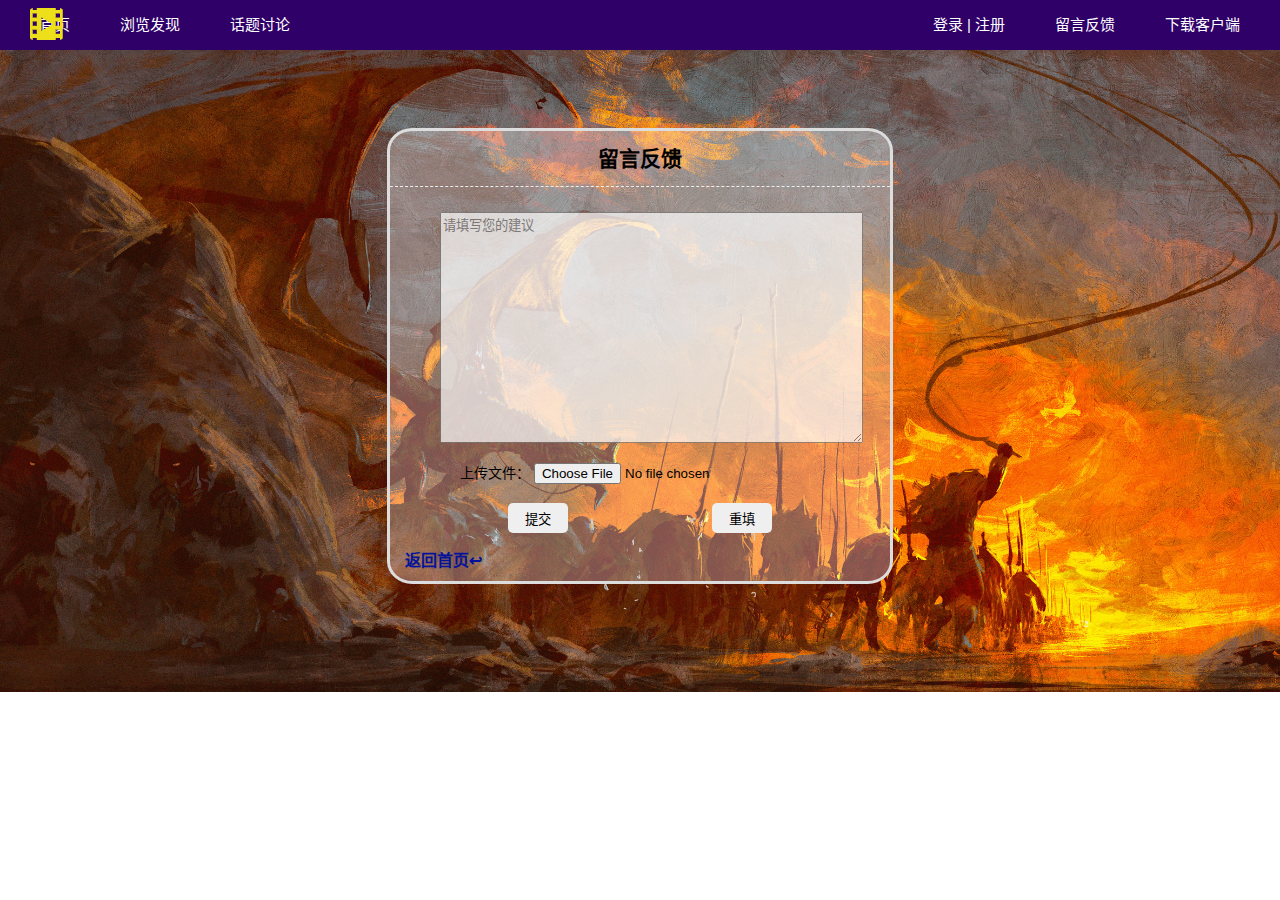
<file: feedback.html>
<!DOCTYPE html>
<html lang="zh-CN">
<head>
<meta charset="utf-8" />
<title>留言页面</title>
<link rel="stylesheet" type="text/css" href="css/feedback.css">
</head>
<body>
	<!--head begin-->
	<header>
		<div id="head">
			<ul class="left">
				<li class="logo">
					<a href="index.html"><img src="image/logo.png"></a>
				</li>
				<li><a href="sub_index.html">首页</a></li>
				<li><a>浏览发现</a></li>
				<li><a>话题讨论</a></li>
			</ul>
			<ul class="right">
				<li><a>下载客户端</a></li>
				<li><a href="feedback.html">留言反馈</a></li>
				<li><a href="signin.html">登录 | 注册</a></li>
			</ul>
		</div>
	</header>
	<!--head end-->
	
	<!--con begin-->
	<div id="con">
		<h2>留言反馈</h2>
		<form method="post">
			<label>	
				<textarea name="remark" cols="50" rows="15" placeholder="请填写您的建议"></textarea>
			</label>
			<br/>
			<label class="upload">
				上传文件：
				<input type="hidden" name="MAX_FILE_SIZE" value="1024000" />
				<input type="file" name="file" size="25" maxlength="100" />
			</label>
			<br/>
			<label class="btn">
					<input class="left" type="submit" name="submit" value="提交" />
					<input class="right" type="reset" name="cancel" value="重填" />
			</label>
			<a href="sub_index.html">返回首页↩</a>
		</form>
	</div>
	<!--con end-->
</body>
</html>
</file>
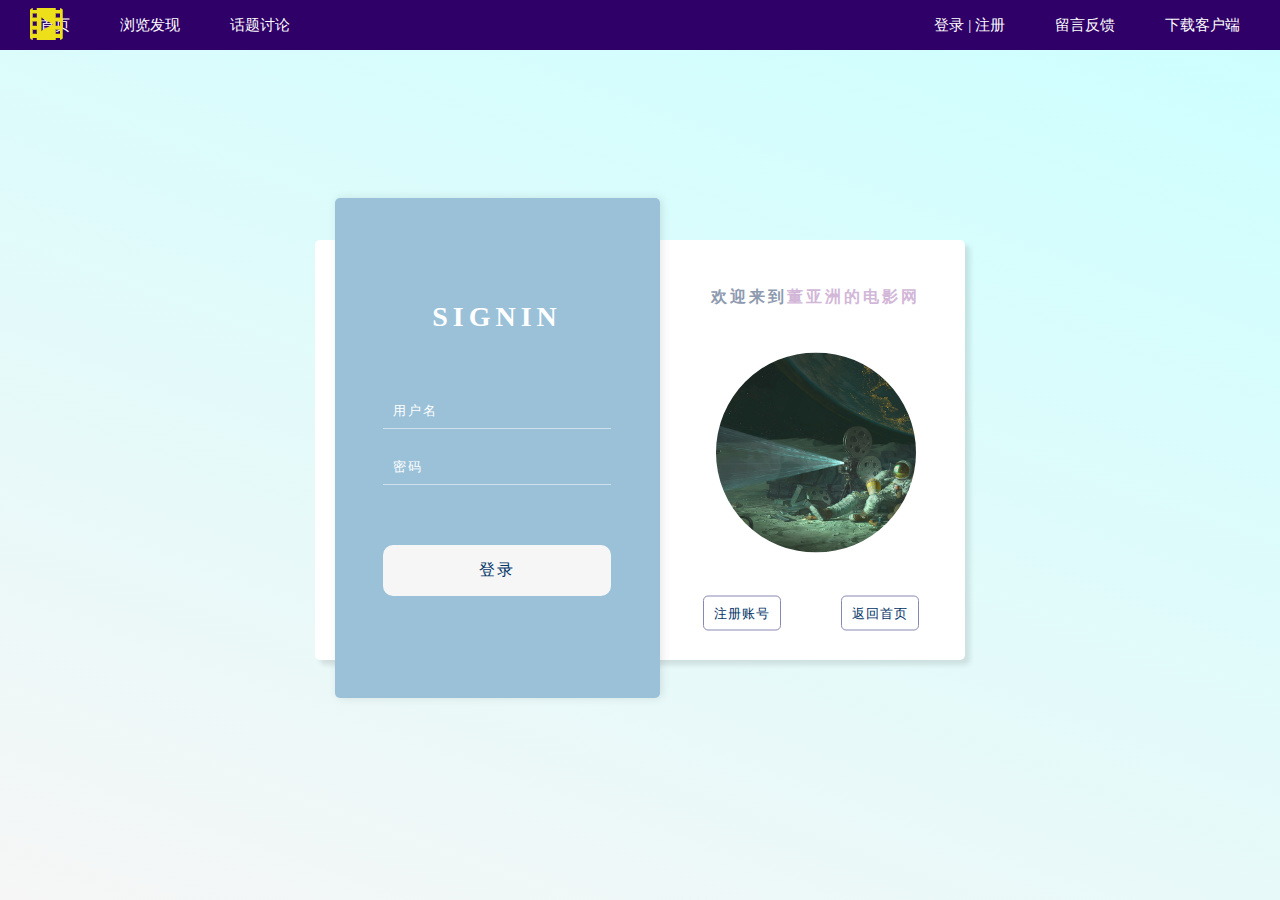
<file: signin.html>
<!DOCTYPE html>
<html>
<head>
<meta charset="utf-8">
<title>登录页面</title>
<link rel="stylesheet" type="text/css" href="css/signin.css">
</head>
<body>
	<!--head begin-->
	<header>
		<div id="head">
			<ul class="left">
				<li class="logo">
					<a href="index.html"><img src="image/logo.png"></a>
				</li>
				<li><a href="sub_index.html">首页</a></li>
				<li><a>浏览发现</a></li>
				<li><a>话题讨论</a></li>
			</ul>
			<ul class="right">
				<li><a>下载客户端</a></li>
				<li><a href="feedback.html">留言反馈</a></li>
				<li><a href="signin.html">登录 | 注册</a></li>
			</ul>
		</div>
	</header>
	<!--head end-->
	
	<!--con begin-->
    <div id="con">
        <div class="page1">
            <div class="signin-box">
                <h1>SIGNIN</h1>
                <input type="text" placeholder="用户名">
                <input type="password" placeholder="密码">
                <button>登录</button>
            </div>
            <div class="signup-box hidden">
                <h1>SIGNUP</h1>
                <input type="email" placeholder="邮箱">
                <input type="text" placeholder="用户名">
                <input type="password" placeholder="密码">
                <input type="password" placeholder="确认密码">
                <button>注册</button>
            </div>
        </div>
        <div class="page2 right">
            <h3>欢迎来到<span>董亚洲的电影网</span></h3>
            <img src="image/watch.jpg">
            <div class="btn">
				<a><button id="signup">注册账号</button></a>
				<a href="sub_index.html"><button id="back">返回首页</button></a>
            </div>
        </div>
        <div class="page2 left">
            <h3>欢迎来到<span>董亚洲的电影网</span></h3>
            <img src="image/watch.jpg">
            <div class="btn">
				<a><button id="signin">已有帐号</button></a>
				<a href="sub_index.html"><button id="back">返回首页</button></a>
            </div>
        </div>
    </div>
    <script src="js/signin.js"></script>
    <!--con end-->
</body>
</html>
</file>
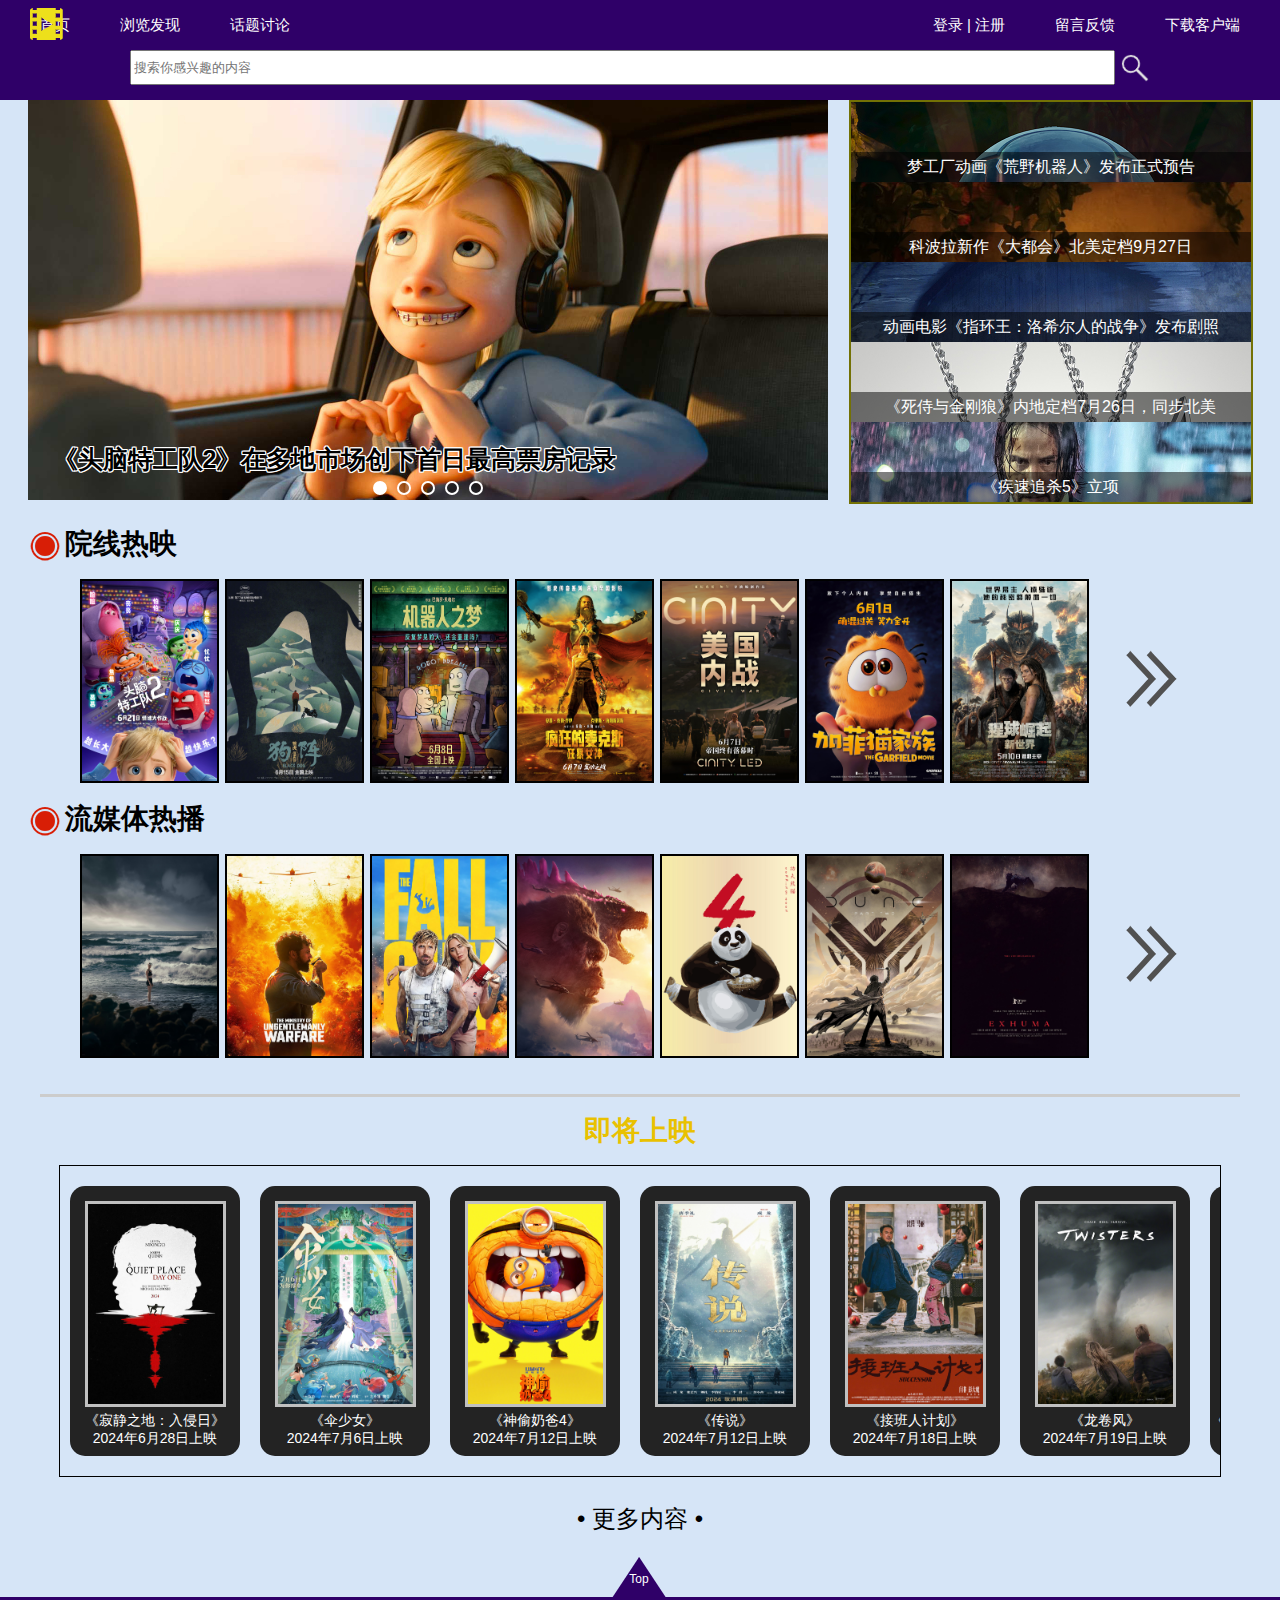
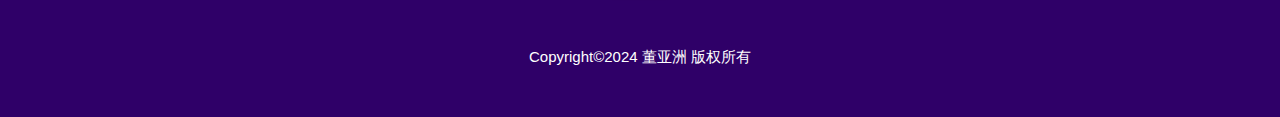
<file: sub_index.html>
<!doctype html>
<html>
<head>
<meta charset="utf-8">
<title>次级首页</title>
<link rel="stylesheet" type="text/css" href="css/sub_index.css">
<script src="js/sub_index.js"></script>
</head>
<body>
	<!--head begin-->
	<header>
		<div id="head">
			<ul class="left">
				<li class="logo">
					<a href="index.html"><img src="image/logo.png"></a>
				</li>
				<li><a href="sub_index.html">首页</a></li>
				<li><a>浏览发现</a></li>
				<li><a>话题讨论</a></li>
			</ul>
			<ul class="right">
				<li><a>下载客户端</a></li>
				<li><a href="feedback.html">留言反馈</a></li>
				<li><a href="signin.html">登录 | 注册</a></li>
			</ul>
		</div>
	</header>
	<!--head end-->
	
	<!--nav begin-->
	<nav id="nav">
		<div>
			<ul>
				<form method="post">
					<input class="input1" type="search" placeholder="搜索你感兴趣的内容"  name="search" size="120">
					<input class="input2" type="image" src="image/search.png" name="button" value="搜索">
				</form>
			</ul>
		</div>
	</nav>
	<!--nav end-->
	
	<!--banner begin-->
	<div id="banner">
		<div class="left">
			<ul id="item">
				<li class="item">
					<a href="#"><img src="image/pic1-1.jpg" ></a>
					<p>《头脑特工队2》在多地市场创下首日最高票房记录</p>
				</li>
				<li class="item">
					<a href="#"><img src="image/pic1-2.jpg" ></a>
					<p>巨石强森与迪士尼达成新的开发协议</p>
				</li>
				<li class="item">
					<a href="#"><img src="image/pic1-3.jpg" ></a>
					<p>国产动画电影《燃比娃》入选昂西国际动画节WIP单元</p>
				</li>
				<li class="item">
					<a href="#"><img src="image/pic1-4.jpg" ></a>
					<p>杰克·吉伦哈尔加盟《弗兰肯斯坦的新娘》</p>
				</li>
				<li class="item">
					<a href="#"><img src="image/pic1-5.jpg" ></a>
					<p>北野武将与米高梅工作室合作拍摄新电影</p>
				</li>
			</ul>
			<div id="btn-left">&lt;</div>
			<div id="btn-right">&gt;</div>
			<ul id="circle">
				<li class="circle"></li>
				<li class="circle"></li>
				<li class="circle"></li>
				<li class="circle"></li>
				<li class="circle"></li>
			</ul>
		</div>
		
		<div class="right">
			<ul class="blinds">
				<li><a href="video_player.html">
					<img src="image/pic2-1.jpg">
					<div class="text">梦工厂动画《荒野机器人》发布正式预告</div>
				</a></li>
				<li><a>
					<img src="image/pic2-2.jpg">
					<div class="text">科波拉新作《大都会》北美定档9月27日</div>
				</a></li>
				<li><a>
					<img src="image/pic2-3.jpg">
					<div class="text">动画电影《指环王：洛希尔人的战争》发布剧照</div>
				</a></li>
				<li><a>
					<img src="image/pic2-4.jpg">
					<div class="text">《死侍与金刚狼》内地定档7月26日，同步北美</div>
				</a></li>
				<li><a>
					<img src="image/pic2-5.jpg">
					<div class="text">《疾速追杀5》立项</div>
				</a></li>
			</ul>
		</div>
	</div>
	<!--banner end-->
	
	<!--content begin-->
	<div id="con1">
		<div class="cinema">			
			<h1><img src="image/circle.png">院线热映</h1>
			<ul>
				<li>
					<span class="poster"><a><img src="image/poster1-1.jpg"></a></span>
					<div class="title"><p>《头脑特工队2》</p></div>
				</li>
				<li>
					<span class="poster"><a><img src="image/poster1-2.jpg"></a></span>
					<div class="title"><p>《狗阵》</p></div>
				</li>
				<li>
					<span class="poster"><a><img src="image/poster1-3.jpg"></a></span>
					<div class="title"><p>《机器人之梦》</p></div>
				</li>
				<li>
					<span class="poster"><a><img src="image/poster1-4.jpg"></a></span>
					<div class="title"><p>《疯狂的麦克斯5》</p></div>
				</li>
				<li>
					<span class="poster"><a><img src="image/poster1-5.jpg"></a></span>
					<div class="title"><p>《美国内战》</p></div>
				</li>
				<li>
					<span class="poster"><a><img src="image/poster1-6.jpg"></a></span>
					<div class="title"><p>《加菲猫家族》</p></div>
				</li>
				<li>
					<span class="poster"><a><img src="image/poster1-7.jpg"></a></span>
					<div class="title"><p>《猩球崛起4》</p></div>
				</li>
				<li>
					<span><a><img src="image/arrow.png"></a></span>
				</li>
			</ul>
		</div>
		<br/>
		<div class="media">
			<h1><img src="image/circle.png">流媒体热播</h1>
			<ul>
				<li>
					<span class="poster"><a><img src="image/poster2-1.jpg"></a></span>
					<div class="title"><p>《泳者之心》</p></div>
				</li>
				<li>
					<span class="poster"><a><img src="image/poster2-2.jpg"></a></span>
					<div class="title"><p>《盟军敢死队》</p></div>
				</li>
				<li>
					<span class="poster"><a><img src="image/poster2-3.jpg"></a></span>
					<div class="title"><p>《特技狂人》</p></div>
				</li>
				<li>
					<span class="poster"><a><img src="image/poster2-4.jpg"></a></span>
					<div class="title"><p>《哥斯拉大战金刚2》</p></div>
				</li>
				<li>
					<span class="poster"><a><img src="image/poster2-5.jpg"></a></span>
					<div class="title"><p>《功夫熊猫4》</p></div>
				</li>
				<li>
					<span class="poster"><a><img src="image/poster2-6.jpg"></a></span>
					<div class="title"><p>《沙丘2》</p></div>
				</li>
				<li>
					<span class="poster"><a><img src="image/poster2-7.jpg"></a></span>
					<div class="title"><p>《破墓》</p></div>
				</li>
				<li>
					<span><a><img src="image/arrow.png"></a></span>
				</li>
			</ul>
		</div>
	</div>
	<div id="con2">
		<h1>即将上映</h1>
		<div class="coming">
			<ul>
				<span>
					<img src="image/poster3-01.jpg">
					<p>《寂静之地：入侵日》<br/>2024年6月28日上映</p>
				</span>
				<span>
					<img src="image/poster3-02.jpg">
					<p>《伞少女》<br/>2024年7月6日上映</p>
				</span>
				<span>
					<img src="image/poster3-03.jpg">
					<p>《神偷奶爸4》<br/>2024年7月12日上映</p>
				</span>
				<span>
					<img src="image/poster3-04.jpg">
					<p>《传说》<br/>2024年7月12日上映</p>
				</span>
				<span>
					<img src="image/poster3-05.jpg">
					<p>《接班人计划》<br/>2024年7月18日上映</p>
				</span>
				<span>
					<img src="image/poster3-06.jpg">
					<p>《龙卷风》<br/>2024年7月19日上映</p>
				</span>
				<span>
					<img src="image/poster3-07.jpg">
					<p>《喜羊羊与灰太狼之守护》<br/>2024年7月19日上映</p>
				</span>
				<span>
					<img src="image/poster3-08.jpg">
					<p>《死侍与金刚狼》<br/>2024年7月26日上映</p>
				</span>
				<span>
					<img src="image/poster3-09.jpg">
					<p>《异人之下》<br/>2024年7月26日上映</p>
				</span>
				<span>
					<img src="image/poster3-10.jpg">
					<p>《解密》<br/>2024年7月31日上映</p>
				</span>
				<span>
					<img src="image/poster3-11.jpg">
					<p>《逆行人生》<br/>2024年8月9日上映</p>>
				</span>
				<span>
					<img src="image/poster3-12.jpg">
					<p>《白蛇：浮生》<br/>2024年8月10日上映</p>
				</span>
				<span>
					<img src="image/poster3-01.jpg">
					<p>《寂静之地：入侵日》<br/>2024年6月28日上映</p>
				</span>
				<span>
					<img src="image/poster3-02.jpg">
					<p>《伞少女》<br/>2024年7月6日上映</p>
				</span>
				<span>
					<img src="image/poster3-03.jpg">
					<p>《神偷奶爸4》<br/>2024年7月12日上映</p>
				</span>
				<span>
					<img src="image/poster3-04.jpg">
					<p>《传说》<br/>2024年7月12日上映</p>
				</span>
				<span>
					<img src="image/poster3-05.jpg">
					<p>《接班人计划》<br/>2024年7月18日上映</p>
				</span>
				<span>
					<img src="image/poster3-06.jpg">
					<p>《龙卷风》<br/>2024年7月19日上映</p>
				</span>
			</ul>
		</div>
		<p class="more"><a>• 更多内容 •</a></p>
	</div>
	<!--content end-->
	
	<!--footer begin-->
	<footer>
		<div class="foot">
			<a href="#nav"><span>Top</span></a>
			<p>Copyright&copy;2024 董亚洲 版权所有</p>
		</div>
	</footer>
	<!--footer end-->
</body>
</html>
</file>
<file: css/feedback.css>
@charset "utf-8";

/*清除浏览器默认样式*/
body,ul,li,p,h1,h2,from,img{
	margin:0 auto;
	padding: 0;
	border: 0;
	list-style: none;
	}

/*全局控制样式*/
body{
	font-family: "微软雅黑", Helvetica, Arial, sans-serif; 
	font-size: 14px; 
	background: url(../image/bg2.jpg) no-repeat;
	background-size: 100% auto;
}
a{
	text-decoration: none; 
	cursor: pointer;
}

/*head begin*/
header{
	width: 100%; 
	height: 50px; 
	background: #2F0068; 
	position: fixed;
	z-index: 2;
	top: 0;
}
#head{
	width: 1200px; 
	margin: 0 auto;
}
#head .logo{
	position: absolute;
	left: 30px;
	top:8px;
}
#head .left{float: left;}
#head .left li{
	float: left;
	height: 50px;
	line-height: 50px;
	margin-right: 50px;
	cursor: pointer;
}
#head .right{float: right;}
#head .right li{
	float: right;
	height: 50px;
	line-height: 50px;
	margin-left: 50px;
	cursor: pointer;	
}
#head a{color: #FFFFFF; font-size: 15px;}
#head a:visited{color:#FFFFFF;}
#head a:hover{color:#FFED00;}
/*head end*/

/*con begin*/
#con{
	width:500px;
	height:450px;
	margin: 0 auto;
	position: absolute;
	text-align: center;
	margin-top: 10%;
	left: 350px;
	right: 350px;
	border: 3px solid #DDD;
	position: absolute;
	background: #BCB9B9;
	background-color: rgba(255,255,255,0.3);
	border-radius: 5%;
}
#con h2{
	height: 55px;
	line-height: 55px;
	color:#000000;
	text-align: center;
	font-weight:bold;
	border-bottom:1px dashed #eee;
}
#con form{
	width:400px;
	margin:auto;
	margin-top: 25px;
}
#con textarea{
	opacity: 0.7;
}
#con label{
	margin: auto;
	display: block;
}
#con .upload{
	float: left;
	padding-left: 20px;
	left: -20px;
}
#con .btn{
	margin-top: 25px;
}
#con .btn .left{
	width: 60px;
	height: 30px;
	border: 0px;
	border-radius: 5px;
	margin-right: 70px;
}
#con .btn .right{
	width: 60px;
	height: 30px;
	border: 0px;
	border-radius: 5px;
	margin-left: 70px;
}
#con a{
	position: absolute;
	font-size: 16px;
	font-weight: bold;
	left: 15px;
	bottom: 10px;
}
#con a:link,:visited{color:#04139A;}
#con a:hover{color:#5E04AA;}
/*con end*/
</file>
<file: css/signin.css>
@charset "UTF-8";

/*清除浏览器默认样式*/
body,ul,li,p,h1,h2,from,img{
	margin:0 auto;
	padding: 0;
	border: 0;
	list-style: none;
}

/*全局控制样式*/
body{
	height: 100vh;
    display: flex;
    justify-content: center;
    align-items: center;
    background: linear-gradient(200deg, #CCFFFF, #F6F6F6);
    font-size: 14px;
}
a{
	text-decoration: none; 
	cursor: pointer;
}

/*head begin*/
header{
	width: 100%; 
	height: 50px; 
	background: #2F0068; 
	position: fixed;
	z-index: 2;
	top: 0;
}
#head{width: 1200px; margin: 0 auto;}
#head .logo{
	position: absolute;
	left: 30px;
	top:8px;
}
#head .left{float: left;}
#head .left li{
	float: left;
	height: 50px;
	line-height: 50px;
	margin-right: 50px;
	cursor: pointer;
	}
#head .right{float: right;}
#head .right li{
	float: right;
	height: 50px;
	line-height: 50px;
	margin-left: 50px;
	cursor: pointer;	
	}
#head a{
	color: #FFFFFF; 
	font-size: 15px;
}
#head a:visited{color:#FFFFFF;}
#head a:hover{color:#FFED00;}
/*head end*/

/*con begin*/
#con{
    background-color: #FFFFFF;
    width: 650px;
    height: 420px;
    border-radius: 5px;
    box-shadow: 5px 5px 5px rgba(0,0,0,0.1);
    position: relative;
}
#con .page1{
    position: absolute;
    top: -10%;
    left: 3%;
    background-color: #9AC1D8;
    width: 325px;
    height: 500px;
    border-radius: 5px;
    box-shadow: 2px 0 10px rgba(0,0,0,0.1);
    display: flex;
    justify-content: center;
    align-items: center;
    z-index: 2;
    transition: 0.5s ease-in-out;
}
#con .signin-box,.signup-box{
    display: flex;
    flex-direction: column;
    align-items: center;
    width: 100%;
}
#con .hidden{
    display: none;
    transition: 0.5s;
}
#con h1{
    text-align: center;
    margin-bottom: 50px;;
    color: #FFFFFF;
    letter-spacing: 5px;
}
#con input{
    background-color: transparent;
    width: 70%;
    color: #FFFFFF;
    border: none;
    border-bottom: 1px solid rgba(255,255,255,0.5);
    padding: 10px 0;
    margin: 10px 0;
	text-indent: 10px;
    letter-spacing: 2px;
}
#con input::placeholder{
    color: #FFFFFF;
}
#con input:focus{
    color: #A262AD;
    outline: none;
    border-bottom: 1px solid #333333;
    transition: 0.5s;
}
#con input:focus::placeholder{
    opacity: 0;
}
#con .page1 button{
    width: 70%;
    margin-top: 50px;
    background-color: #F6F6F6;
    outline: none;
    border-radius: 10px;
    padding: 15px;
    font-size: 16px;
    color: #003366;
    letter-spacing: 2px;
    border: none;
    cursor: pointer;
}
#con .page1 button:hover{
    background-color: #666699;
    color: #F6F6F6;
    transition: background-color 0.5s ease;
}
#con .page2{
    width: 50%;
    display: flex;
    flex-direction: column;
    justify-content: center;
    align-items: center;
    position: absolute;
    top: 50%;
    transform: translateY(-50%);
}
#con .page2.right{
    right: -2%;
}
#con .page2.left{
    left: -2%;
}
#con .page2 h3{
    color: #8E9AAF;
    font-weight: bold;
    letter-spacing: 3px;
    text-align: center;
    margin-bottom: 5px;
}
#con .page2 span{
    color: #D2B7D8;
}
#con .page2 img{
    width: 200px;
    height: 200px;
    opacity: 0.9;
    margin: 40px 0;
    border-radius: 50%;
}
#con .page2 .btn{
	display: flex;
	gap: 50px;
}
#con .page2 button{
    margin-top: 3%;
    background-color: #FFFFFF;
    color: #003366;
    border: 1px solid #8888B4;
    padding: 7.5px 10px;
    border-radius: 5px;
    letter-spacing: 1px;
    text-align: center;
    outline: none;
    cursor: pointer;
    margin-right: 10px;
}
#con .page2 button:hover{
    background-color: #8888B4;
    color: #FFFFFF;
}
/*con end*/
</file>
<file: css/sub_index.css>
@charset "utf-8";

/*清除浏览器默认样式*/
body,ul,li,p,h1,h2,from,img{
	margin:0 auto;
	padding: 0;
	border: 0;
	list-style: none;
	}

/*全局控制样式*/
body{
	font-family: "微软雅黑", Helvetica, Arial, sans-serif; 
	font-size: 14px; 
	background: #D6E5F7;
}
a{
	text-decoration: none; 
	cursor: pointer;
}
input,textarea{outline: none;}

/*head begin*/
header{
	width: 100%; 
	height: 50px; 
	background: #2F0068; 
	position: fixed;
	z-index: 2;
	top: 0;
}
#head{
	width: 1200px; 
	margin: 0 auto;
}
#head .logo{
	position: absolute;
	left: 30px;
	top:8px;
}
#head .left{float: left;}
#head .left li{
	float: left;
	height: 50px;
	line-height: 50px;
	margin-right: 50px;
	cursor: pointer;
	}
#head .right{float: right;}
#head .right li{
	float: right;
	height: 50px;
	line-height: 50px;
	margin-left: 50px;
	cursor: pointer;	
	}
#head a{
	color: #FFFFFF; 
	font-size: 15px;
}
#head a:visited{color:#FFFFFF;}
#head a:hover{color:#FFED00;}
/*head end*/

/*nav begin*/
nav{
	width: 100%;
	height: 50px;
	background: #2F0068;
	padding-top: 50px;
}
nav ul{text-align: center;}
nav form{
	align-items: center;
	justify-content: center;
	display: flex;
	gap: 5px;
}
nav .input1{
	height: 35px; 
	line-height: 35px;
}
nav .input2{
	height: 25px; 
	line-height: 35px;
	width: 30px; 
	height: 30px;
	transition: all 0.2s ease-in 0s;
}
nav .input2:hover{transform: scale(1.2);}
/*nav end*/

/*bnner begin*/
#banner{
	width: 1225px;
	height: 404px;
	margin: 0 auto;
}
#banner .left{
	width: 800px;
	float: left;
	margin: 0 auto;
	position: relative;
}
#banner #item{
	width: 100%;
	height: 100%;
}
#banner #item .item{
	position: absolute;
	opacity: 0;
	transition: all 2s;
}
#banner #item .item.active{
	opacity: 1;
}
#banner .left img{
	width: 100%;
}
#banner #btn-left{
	width: 30px;
	height: 70px;
	font-size: 30px;
	text-align: center;
	line-height: 70px;
	color: white;
	background-color:rgba(0,0,0,0.5);
	float: left;
	margin-top: 25%;
	z-index: 10;
	transform: translateY(-60%);
	cursor: pointer;
	opacity: 0;
}
#banner:hover #btn-left{
	opacity: 1;
}
#banner #btn-right{
	width: 30px;
	height: 70px;
	font-size: 30px;
	text-align: center;
	line-height: 70px;
	color: white;
	background-color:rgba(0,0,0,0.5);
	float: right;
	margin-top: 25%;
	z-index: 10;
	cursor: pointer;
	opacity: 0;
	transform: translateY(-60%);
}
#banner:hover #btn-right{
	opacity: 1;
}
#banner #circle{
	height: 20px;
	display: flex;
	position: relative;
	margin: 0 auto;
	margin-top: 47%;
	margin-left: 42.5%;
}
#banner .circle{
	width: 10px;
	height: 10px;
	border-radius: 10px;
	border: 2px solid white;
	background: rgba(0,0,0,0.3);
	cursor: pointer;
	margin: 5px;
}
#banner .white{
	background-color: #FFFFFF;
}
#banner p{
	font-size: 25px;
	font-weight: bold;
	text-indent: 25px;
	color: black; /* 填充颜色为黑色 */
	text-shadow: 
		1px 1px 0 white, 
		-1px -1px 0 white, 
		-1px 1px 0 white, 
		1px -1px 0 white, 
		1px 0 0 white, 
		-1px 0 0 white, 
		0 1px 0 white, 
		0 -1px 0 white; 
	margin-top: -7.5%;
}

#banner .right{
	float: right;
	border: 2px solid #737105;
}
#banner .right .blinds{
	width: 400px;
	height: 400px;
	overflow: hidden;
	transition: all 0.3s ease-in 0s;
}
#banner .right .blinds img{
	width: 400px;
	height: 400px;
}
#banner .right .blinds li{ 
	position: relative; 
	width: 400px;
	height: 80px;
	overflow: hidden;
	transition: all 0.3s ease-in 0s;
}
#banner .right .blinds li .text{
	position: absolute;
	left: 0;
	bottom: 0;
	font-size: 16px;
	color: #fff;
	width: 400px;;
	height: 30px;
	text-align: center;
	line-height: 30px;
	background-color: rgba(0,0,0,0.5);
	transition: all 0.3s ease-in 0s;
}
#banner .right .blinds:hover li{
	height: 0px;
}
#banner .right .blinds li:hover{
	height: 400px;
}
/*banner end*/

/*content begin*/
#con1{
	width: 1200px;
	height: 570px;
	margin: 0 auto;
	margin-top: 20px;
	border-bottom: 3px solid #ccc;
}
#con1 h1{
	text-align: left; 
	line-height: 40px;
	margin-top: 15px;
	margin-left: -10px;
	margin-bottom: -5px;
}
#con1 h1 img{
	line-height: 40px; 
	vertical-align: middle;
}
#con1 ul{margin-left: 35px;}
#con1 ul li{
	width: 135px;
	height: 200px;
	float: left;
	text-align: center;
	padding: 20px 5px;
}
#con1 .poster{
	float: left;
	width: 135px;
	height: 200px;
	overflow: hidden;
	border: 2px solid #000000;
}
#con1 .poster img{
	width: 135px;
	height: 200px;
	transition: all .3s ease-in 0s;
}
#con1 li:hover .poster img{
	width: 135px;
	height: 200px;
	overflow: hidden;
	transform: scale(1.2);
}
#con1 .title{
	width: 135px;
	height: 35px;
	margin-top: 167px;
	margin-left: 2px;
	position: absolute;
	color:rgba(0,0,0,0);
	background: rgba(112,112,112,0);
	transition: all 0.3s ease-in 0s
}
#con1 .title p{
		line-height: 35px;
		font-weight: bold;
	}
#con1 li:hover .title{
	background: rgba(112,112,112,0.7);
	color:rgba(252,252,252,1.00);
	z-index: 9999;
}

#con2{
	width: 1200px;
	height: 400px;
	margin: 0 auto;
	text-align: center;
}
#con2 h1{
	padding: 15px;
	color:#E9C100;
}
#con2 .coming{
	width: 1160px;
	height: 270px;
	border: 1px solid #000;
	margin: 0px auto;
	padding-top: 20px;
	padding-bottom: 20px;
	overflow: hidden;
}
#con2 ul{
	width: 3420px;
	height: 270px;
	animation: marquee 24s linear 0s infinite normal;
}
@keyframes marquee {
	from{
		margin-left: 0;
	}
	to{
		margin-left: -2280px;
	}
}
#con2 ul span{
	float: left;
	width: 170px;
	height: 270px;
	margin: 0 10px;;
	background: #232323;
	border-radius: 15px;;
}
#con2 ul img{
	width: 135px;
	height: 200px;
	margin-top: 15px;
	vertical-align: top;
	border: 3px #C0C0C0 solid;
}
#con2 ul p{color: #FFFFFF; margin-top: 5px;}
#con2 ul:hover{animation-play-state: paused;}
#con2 .more{margin-top: 30px;}
#con2 .more a{
	font-size: 24px;
	line-height: 24px;
}
#con2 .more a:link,a:visited{color:#4E4B4B;}
#con2 .more a:hover{color:#070CF4;}
/*content end*/

/*foot begin*/
footer{
	width: 100%;
	height: 120px;
	margin-top: 100px;
	background: #2F0068;
	color: #fff;
	text-align: center;
	}
footer .foot{
	width: 100%;
	height: 120px;
	margin: 0 auto;
	position: relative;
	}
footer span{
	width: 58px;
	height: 44px;
	line-height: 44px;
	text-align: center;
	font-size: 12px;
	color: #fff;
	position: absolute;
	top: -40px;
	margin-left: -30px;
	background: url("../image/triangle.png") no-repeat;
	}
footer p{
	line-height: 30px;
	font-size: 15px;
	padding-top: 45px;
}
/*foot end*/
</file>
